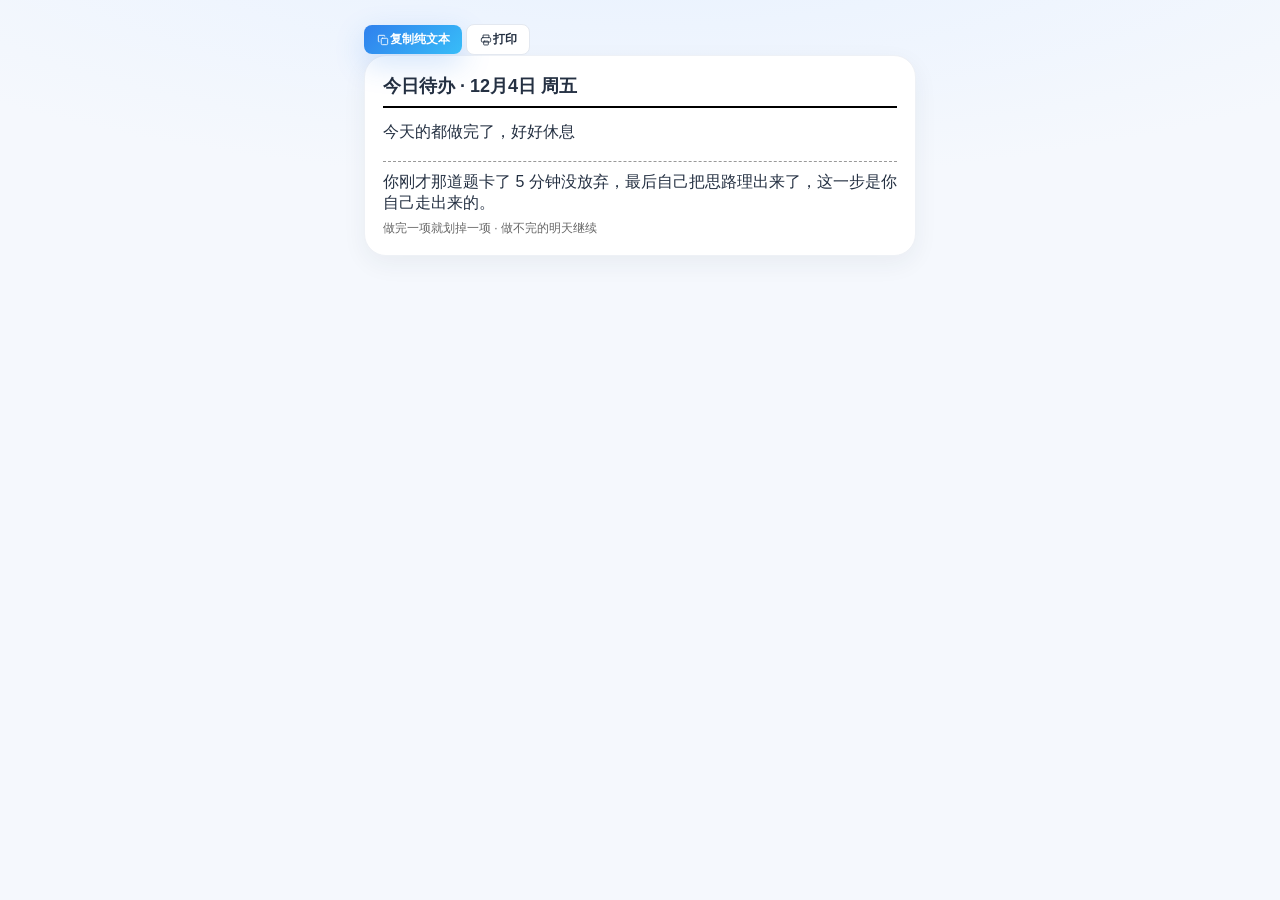
<file: print.html>
<!DOCTYPE html>
<html lang="zh-CN">
<head>
<meta charset="UTF-8">
<meta name="viewport" content="width=device-width, initial-scale=1.0, maximum-scale=1.0, user-scalable=no">
<meta name="theme-color" content="#2f80ed">
<title>今日待办</title>
<link rel="manifest" href="manifest.json">
<link rel="stylesheet" href="css/style.css">
</head>
<body>
<div class="page-container">
  <div class="no-print flex gap-2 mb-3">
    <button class="btn btn-primary btn-sm flex items-center gap-1" onclick="copyText()"><span data-icon="copy" data-icon-size="14"></span> 复制纯文本</button>
    <button class="btn btn-outline btn-sm flex items-center gap-1" onclick="window.print()"><span data-icon="print" data-icon-size="14"></span> 打印</button>
  </div>

  <div class="card print-todo">
    <div style="font-size:18px;font-weight:800;border-bottom:2px solid #000;padding-bottom:8px;margin-bottom:14px;" id="p-title">今日待办</div>
    <div id="p-list"></div>
    <div id="p-choice" style="margin-top:14px;"></div>
    <div style="margin-top:18px;border-top:1px dashed #999;padding-top:10px;" id="p-encourage"></div>
    <div style="margin-top:6px;font-size:12px;color:#666;">做完一项就划掉一项 · 做不完的明天继续</div>
  </div>
</div>
<div id="bottom-nav" style="display:none;"></div>

<script src="js/data/kpoints.js"></script>
<script src="js/store.js"></script>
<script src="js/engine.js"></script>
<script src="js/icons.js"></script>
<script src="js/app.js"></script>
<script>
(function () {
  'use strict';
  const E = J1Engine;
  const date = new URLSearchParams(location.search).get('date') || E.date.today();
  let plain = '';

  function render() {
    document.getElementById('p-title').textContent = '今日待办 · ' + app.formatDate(date);
    const list = (J1Store.todos[date] || []).filter(t => t.status !== 'skipped');
    const pending = list.filter(t => t.status === 'pending' || t.status === 'partial');

    const lines = ['今日待办 · ' + app.formatDate(date), ''];
    const listBox = document.getElementById('p-list');
    if (pending.length === 0) {
      listBox.textContent = '今天的都做完了，好好休息';
      lines.push('今天的都做完了，好好休息');
    } else {
      const items = pending.map(t => {
        const line = '□ ' + t.title + '（约 ' + (t.estMinutes || 15) + ' 分钟）';
        lines.push(line);
        return '<div style="margin:10px 0;">' + line + '</div>';
      });
      listBox.innerHTML = items.join('');
    }

    // A/B/C 顺序（若妈妈在待办页选过组）
    const groups = { A: [], B: [], C: [] };
    pending.forEach(t => { if (t.choiceGroup) groups[t.choiceGroup].push(t.title); });
    const choiceBox = document.getElementById('p-choice');
    let hasChoice = false;
    ['A', 'B', 'C'].forEach(k => { if (groups[k].length) hasChoice = true; });
    if (hasChoice) {
      let html = '<div style="font-weight:700;margin-bottom:6px;">今天的顺序你选：</div>';
      let started = false;
      ['A', 'B', 'C'].forEach(k => {
        if (!groups[k].length) return;
        html += '<div style="margin:4px 0;">' + k + '. ' + groups[k].join('；') + '</div>';
        lines.push((started ? '' : '') + k + '. ' + groups[k].join('；'));
        started = true;
      });
      choiceBox.innerHTML = html;
    }

    // 鼓励语（坚持习惯场景随机，无任何评价与比较）
    const praises = J1Store.praiseLibrary.filter(p => p.scene === 'habit' || p.scene === 'hard_task');
    const p = praises.length ? praises[Math.floor(Math.random() * praises.length)] : null;
    const text = p ? p.text : '每天坐下来的这 15 分钟，都算数。';
    document.getElementById('p-encourage').textContent = text;
    lines.push('', text);

    plain = lines.join('\n');
  }

  window.copyText = function () {
    app.copyText(plain).then(ok => app.toast(ok ? '已复制' : '复制失败'));
  };

  document.addEventListener('DOMContentLoaded', function () {
    if (window.J1Icons) J1Icons.hydrate();
    try { render(); } catch (e) { console.error(e); }
  });
})();
</script>
</body>
</html>
</file>
<file: css/style.css>
/* ============================================================
 * 初一学习工作台 - 全局样式
 * 沿用「暑假学习管家 v24」清爽蓝青令牌体系（非东鹏 --dp-*）
 * 配合 Tailwind CDN 使用，补充自定义组件样式
 * ============================================================ */

/* -------- 设计令牌（清爽干净配色） -------- */
:root {
  --brand: #2f80ed;
  --brand-dark: #1f6fe0;
  --brand-light: #5b9bff;
  --brand-cyan: #38bdf8;
  --brand-soft: #eaf2ff;
  --grad-brand: linear-gradient(135deg, #2f80ed 0%, #38bdf8 100%);

  --bg: #f5f8fd;
  --surface: #ffffff;
  --surface-2: #fbfcfe;

  --text: #243042;
  --text-strong: #1a2433;
  --muted: #8b97a8;

  --border: #eef1f6;
  --border-strong: #e3e8f0;

  --success: #22c55e;
  --success-soft: #eafaf0;
  --warning: #f59e0b;
  --warning-soft: #fff7e6;
  --danger: #ef4444;
  --danger-soft: #fdecec;

  --radius-card: 22px;
  --radius-sm: 14px;
  --radius-pill: 999px;

  --shadow-sm: 0 2px 8px rgba(31, 45, 61, 0.05);
  --shadow-card: 0 8px 24px rgba(31, 45, 61, 0.06);
  --shadow-float: 0 10px 30px rgba(47, 128, 237, 0.22);
}

/* -------- 基础重置 -------- */
* {
  -webkit-tap-highlight-color: transparent;
  box-sizing: border-box;
}

html { scroll-behavior: smooth; }

body {
  font-family: -apple-system, BlinkMacSystemFont, 'Segoe UI', 'PingFang SC',
    'Hiragino Sans GB', 'Microsoft YaHei', sans-serif;
  background:
    radial-gradient(130% 55% at 50% -10%, #e7f1ff 0%, rgba(231, 241, 255, 0) 55%),
    var(--bg);
  background-attachment: fixed;
  color: var(--text);
  margin: 0;
  padding: 0;
  overscroll-behavior-y: contain;
  -webkit-font-smoothing: antialiased;
}

/* -------- 底部导航栏 -------- */
.bottom-nav {
  position: fixed;
  bottom: 0;
  left: 0;
  right: 0;
  background: rgba(255, 255, 255, 0.86);
  backdrop-filter: saturate(180%) blur(12px);
  -webkit-backdrop-filter: saturate(180%) blur(12px);
  border-top: 1px solid var(--border);
  display: flex;
  justify-content: space-around;
  align-items: center;
  height: 58px;
  z-index: 100;
  box-shadow: 0 -4px 18px rgba(31, 45, 61, 0.06);
}

.bottom-nav a {
  display: flex;
  flex-direction: column;
  align-items: center;
  justify-content: center;
  flex: 1;
  height: 100%;
  text-decoration: none;
  color: #b3bccb;
  font-size: 11px;
  gap: 2px;
  transition: color 0.2s, transform 0.15s;
}

.bottom-nav a.active { color: var(--brand); font-weight: 600; }
.bottom-nav a .nav-icon { font-size: 20px; line-height: 1; }

/* -------- 线性 SVG 图标（v2 去 emoji） -------- */
.nav-icon svg, .quick-icon svg { display: inline-block; }
.badge-icon svg { display: block; margin: 0 auto; }
.empty-icon svg { display: block; margin: 0 auto 12px; }
.del-btn svg { display: block; }
.card-title svg { opacity: 0.85; }
[data-icon] { display: inline-flex; align-items: center; justify-content: center; }

/* -------- 页面容器 -------- */
.page-container {
  max-width: 600px;
  margin: 0 auto;
  padding: 16px;
  padding-bottom: 76px;
  min-height: 100vh;
}

/* -------- 卡片 -------- */
.card {
  background: var(--surface);
  border-radius: var(--radius-card);
  padding: 18px;
  border: 1px solid var(--border);
  box-shadow: var(--shadow-card);
  margin-bottom: 14px;
}

.card-tap { cursor: pointer; transition: transform 0.15s, box-shadow 0.2s; }
.card-tap:active { transform: scale(0.98); }
.card-tap:hover { box-shadow: var(--shadow-sm); }

.card-title {
  font-size: 15px;
  font-weight: 700;
  color: var(--text-strong);
  display: flex;
  align-items: center;
  justify-content: space-between;
  margin-bottom: 10px;
}

/* -------- 孩子概况卡 -------- */
.child-card {
  border-radius: var(--radius-card);
  padding: 18px;
  margin-bottom: 14px;
  position: relative;
  overflow: hidden;
  border: 1px solid #d6e8ff;
  box-shadow: var(--shadow-card);
  background: linear-gradient(135deg, #eaf3ff 0%, #f8fbff 100%);
  display: flex;
  align-items: center;
  gap: 14px;
}

/* -------- 进度环 -------- */
.progress-ring { width: 60px; height: 60px; position: relative; }
.progress-ring svg { transform: rotate(-90deg); }
.progress-ring .progress-bg { stroke: var(--border-strong); }
.progress-ring .progress-fill { transition: stroke-dashoffset 0.5s ease; }
.progress-ring .progress-text {
  position: absolute;
  top: 50%;
  left: 50%;
  transform: translate(-50%, -50%);
  font-size: 14px;
  font-weight: 700;
}

/* -------- 水平进度条 -------- */
.progress-track {
  background: #e8eef7;
  border-radius: 999px;
  height: 8px;
  overflow: hidden;
  flex: 1;
}

.progress-fill {
  height: 100%;
  border-radius: 999px;
  background: var(--grad-brand);
  transition: width 0.4s ease;
}

.progress-fill.green { background: var(--success); }
.progress-fill.yellow { background: var(--warning); }
.progress-fill.red { background: var(--danger); }

/* -------- 三仪表宫格 -------- */
.meter-grid {
  display: grid;
  grid-template-columns: repeat(3, 1fr);
  gap: 10px;
}

.meter-cell {
  background: var(--surface-2);
  border: 1px solid var(--border);
  border-radius: var(--radius-sm);
  padding: 12px 8px;
  text-align: center;
}

.meter-cell .meter-num {
  font-size: 22px;
  font-weight: 800;
  line-height: 1.2;
}

.meter-cell .meter-label {
  font-size: 11px;
  color: var(--muted);
  margin-top: 2px;
}

.meter-cell.good .meter-num { color: var(--success); }
.meter-cell.warn .meter-num { color: var(--warning); }
.meter-cell.bad .meter-num { color: var(--danger); }

/* -------- 任务项 -------- */
.task-item {
  display: flex;
  align-items: center;
  padding: 13px 14px;
  border-radius: var(--radius-sm);
  margin-bottom: 10px;
  background: var(--surface);
  border: 1px solid var(--border);
  transition: background 0.2s, box-shadow 0.2s, transform 0.12s;
}

.task-item:active { transform: scale(0.992); }
.task-item.completed { background: var(--success-soft); border-color: #cdeed6; opacity: 0.85; }
.task-item.partial { background: var(--warning-soft); border-color: #f6e2bd; }
.task-item.skipped { background: var(--danger-soft); opacity: 0.6; }
.task-item.carry-over { border-left: 3px solid var(--warning); }

/* -------- 停滞卡 -------- */
.stagnant-card {
  border: 1.5px solid #f5c2c2;
  background: var(--danger-soft);
  border-radius: var(--radius-sm);
  padding: 12px 14px;
  margin-bottom: 10px;
}

.stagnant-card .stagnant-title {
  color: #991b1b;
  font-weight: 700;
  font-size: 13px;
  margin-bottom: 8px;
}

.stagnant-actions { display: flex; flex-wrap: wrap; gap: 6px; }

/* -------- 复选框 -------- */
.task-checkbox {
  width: 28px;
  height: 28px;
  border-radius: 50%;
  border: 2px solid #d8e0ec;
  display: flex;
  align-items: center;
  justify-content: center;
  flex-shrink: 0;
  margin-right: 12px;
  cursor: pointer;
  transition: all 0.2s;
  background: var(--surface);
  font-size: 14px;
  color: #fff;
}

.task-checkbox.checked { background: var(--success); border-color: var(--success); }
.task-checkbox.partial { background: var(--warning); border-color: var(--warning); }

/* -------- 标签 -------- */
.tag {
  display: inline-block;
  padding: 2px 8px;
  border-radius: 10px;
  font-size: 11px;
  font-weight: 500;
  line-height: 1.5;
  white-space: nowrap;
}

.tag-math { background: #dbeafe; color: #1e40af; }
.tag-chinese { background: #fef3c7; color: #92400e; }
.tag-english { background: #dcfce7; color: #166534; }
.tag-history { background: #ede9fe; color: #5b21b6; }
.tag-politics { background: #fce7f3; color: #9d174d; }
.tag-biology { background: #dcfce7; color: #14532d; }
.tag-geography { background: #e0f2fe; color: #075985; }
.tag-other { background: #f3e8ff; color: #6b21a8; }
.tag-hard { background: #fee2e2; color: #991b1b; }
.tag-carry { background: #fff7e6; color: #92400e; }
.tag-review { background: #e0e7ff; color: #3730a3; }
.tag-cause { background: #fce7f3; color: #9d174d; }
.tag-soft { background: #f1f5f9; color: #475569; }

/* -------- 筛选 chips -------- */
.chip {
  display: inline-flex;
  align-items: center;
  padding: 5px 12px;
  border-radius: 999px;
  border: 1.5px solid var(--border-strong);
  background: var(--surface);
  font-size: 12px;
  color: var(--text);
  cursor: pointer;
  white-space: nowrap;
  transition: all 0.15s;
  flex-shrink: 0;
}

.chip.active {
  border-color: var(--brand);
  background: var(--brand-soft);
  color: var(--brand);
  font-weight: 600;
}

.chip-row { display: flex; gap: 8px; }

/* -------- 按钮 -------- */
.btn {
  display: inline-flex;
  align-items: center;
  justify-content: center;
  padding: 10px 20px;
  border-radius: 10px;
  font-size: 14px;
  font-weight: 600;
  border: none;
  cursor: pointer;
  transition: all 0.2s;
  text-decoration: none;
}

.btn-primary { background: var(--grad-brand); color: #fff; box-shadow: var(--shadow-float); }
.btn-primary:active { background: var(--brand-dark); box-shadow: 0 6px 18px rgba(47, 128, 237, 0.28); }
.btn-success { background: var(--success); color: #fff; }
.btn-warning { background: var(--warning); color: #fff; }
.btn-danger { background: #ef4444; color: #fff; }
.btn-danger:active { background: #dc2626; }
.btn-outline { background: var(--surface); border: 1px solid var(--border-strong); color: var(--text); }
.btn-sm { padding: 6px 12px; font-size: 12px; border-radius: 8px; }
.btn-ghost { background: var(--brand-soft); color: var(--brand); }

.del-btn {
  border: none;
  background: transparent;
  font-size: 18px;
  line-height: 1;
  padding: 6px 8px;
  border-radius: 8px;
  cursor: pointer;
  opacity: 0.55;
  transition: all 0.15s;
}

.del-btn:active { opacity: 1; background: #fee2e2; }

/* -------- 快捷入口宫格 -------- */
.quick-grid {
  display: grid;
  grid-template-columns: repeat(3, 1fr);
  gap: 10px;
}

.quick-item {
  background: var(--surface);
  border: 1px solid var(--border);
  border-radius: var(--radius-sm);
  padding: 12px 6px;
  text-align: center;
  text-decoration: none;
  color: var(--text);
  font-size: 12px;
  cursor: pointer;
  transition: transform 0.12s;
}

.quick-item:active { transform: scale(0.95); }
.quick-item .quick-icon { font-size: 22px; display: block; margin-bottom: 4px; }

/* -------- 浮动按钮 -------- */
.fab {
  position: fixed;
  right: 20px;
  bottom: 76px;
  width: 56px;
  height: 56px;
  border-radius: 50%;
  background: var(--grad-brand);
  color: #fff;
  border: none;
  font-size: 28px;
  font-weight: 300;
  line-height: 1;
  box-shadow: var(--shadow-float);
  z-index: 90;
  display: flex;
  align-items: center;
  justify-content: center;
  cursor: pointer;
  transition: transform 0.15s;
}

.fab:active { transform: scale(0.92); }

/* -------- 表单 -------- */
.form-input {
  width: 100%;
  padding: 10px 12px;
  border: 1px solid #e2e8f0;
  border-radius: 10px;
  font-size: 14px;
  background: #fff;
  margin-top: 4px;
}

.form-input:focus {
  outline: none;
  border-color: var(--brand);
  box-shadow: 0 0 0 3px rgba(47, 128, 237, 0.12);
}

.form-label {
  font-size: 12px;
  color: var(--muted);
  font-weight: 600;
  margin-top: 12px;
  display: block;
}

.form-row { display: flex; gap: 10px; }
.form-row > * { flex: 1; }

.modal-overlay {
  position: fixed;
  inset: 0;
  background: rgba(0, 0, 0, 0.5);
  z-index: 200;
  display: none;
  align-items: flex-end;
  justify-content: center;
}

.modal-overlay.active { display: flex; }

.modal-content {
  background: #fff;
  border-radius: 20px 20px 0 0;
  width: 100%;
  max-width: 600px;
  max-height: 82vh;
  overflow-y: auto;
  padding: 20px;
  animation: slideUp 0.3s ease;
}

@keyframes slideUp {
  from { transform: translateY(100%); }
  to { transform: translateY(0); }
}

/* -------- 层级树（月目标→周→日） -------- */
.level-tree { padding-left: 0; }

.level-node {
  border-left: 2px solid var(--border-strong);
  padding: 6px 0 6px 14px;
  margin-left: 10px;
}

.level-node.child { margin-left: 24px; border-left-color: #d3e3fa; }
.level-node.grandchild { margin-left: 38px; border-left-color: #e4edfa; }

.level-node .level-head {
  display: flex;
  align-items: center;
  gap: 8px;
  flex-wrap: wrap;
  font-size: 13px;
}

.level-node .level-contribution {
  font-size: 11px;
  color: var(--muted);
}

/* -------- 知识点点亮地图（星轨） -------- */
.star-track {
  display: flex;
  align-items: center;
  gap: 2px;
  overflow-x: auto;
  padding: 10px 4px;
  scrollbar-width: none;
}

.star-track::-webkit-scrollbar { display: none; }

.star-node {
  width: 34px;
  height: 34px;
  border-radius: 50%;
  display: flex;
  align-items: center;
  justify-content: center;
  font-size: 16px;
  flex-shrink: 0;
  border: 2px solid var(--border-strong);
  background: #f1f5f9;
  cursor: pointer;
  position: relative;
}

.star-node.lit {
  background: linear-gradient(135deg, #fef9c3, #fde68a);
  border-color: #f59e0b;
  box-shadow: 0 0 10px rgba(245, 158, 11, 0.45);
  animation: litPop 0.5s ease;
}

.star-node.learning {
  background: var(--brand-soft);
  border-color: var(--brand-light);
}

@keyframes litPop {
  0% { transform: scale(0.6); }
  60% { transform: scale(1.2); }
  100% { transform: scale(1); }
}

/* -------- 话术卡 -------- */
.praise-card {
  background: linear-gradient(135deg, #f0fdf9 0%, #f8fffe 100%);
  border: 1px solid #ccf3ea;
  border-radius: var(--radius-sm);
  padding: 12px 14px;
  margin-bottom: 10px;
  font-size: 13px;
  line-height: 1.6;
}

/* -------- 徽章 -------- */
.badge-item {
  text-align: center;
  padding: 10px 4px;
  border-radius: var(--radius-sm);
  background: var(--surface-2);
  border: 1px solid var(--border);
}

.badge-item .badge-icon { font-size: 26px; }
.badge-item .badge-name { font-size: 11px; margin-top: 4px; }
.badge-item.locked { opacity: 0.45; filter: grayscale(1); }

/* -------- 打卡格子 -------- */
.checkin-grid {
  display: grid;
  grid-template-columns: repeat(7, 1fr);
  gap: 5px;
}

.checkin-cell {
  aspect-ratio: 1;
  border-radius: 6px;
  background: #eef1f6;
}

.checkin-cell.on {
  background: var(--grad-brand);
}

/* -------- 时间线 -------- */
.timeline { position: relative; padding-left: 24px; }
.timeline::before {
  content: '';
  position: absolute;
  left: 8px;
  top: 0;
  bottom: 0;
  width: 2px;
  background: #e2e8f0;
}

.timeline-item { position: relative; padding-bottom: 16px; }
.timeline-item::before {
  content: '';
  position: absolute;
  left: -20px;
  top: 4px;
  width: 12px;
  height: 12px;
  border-radius: 50%;
  background: var(--brand);
  border: 2px solid #fff;
  box-shadow: 0 0 0 2px var(--brand);
}

.timeline-item.completed::before { background: #22c55e; box-shadow: 0 0 0 2px #22c55e; }

/* -------- 选择建议（A/B/C 自选） -------- */
.suggestion-option {
  border: 2px solid #e2e8f0;
  border-radius: 12px;
  padding: 14px;
  margin-bottom: 8px;
  cursor: pointer;
  transition: all 0.2s;
  background: var(--surface);
}

.suggestion-option:active { border-color: var(--brand); background: #eff6ff; }
.suggestion-option.selected { border-color: var(--brand); background: var(--brand-soft); }

/* -------- 需关注项 -------- */
.attention-item {
  display: flex;
  align-items: center;
  justify-content: space-between;
  gap: 10px;
  padding: 10px 12px;
  border-radius: 10px;
  background: var(--warning-soft);
  border: 1px solid #f6e2bd;
  margin-bottom: 8px;
  font-size: 13px;
}

.attention-item.danger {
  background: var(--danger-soft);
  border-color: #f5c2c2;
}

/* -------- 空状态 -------- */
.empty-state { text-align: center; padding: 40px 20px; color: #a0aec0; }
.empty-state .empty-icon { font-size: 48px; margin-bottom: 12px; }

/* -------- 吸顶头部 -------- */
.sticky-header {
  position: sticky;
  top: 0;
  z-index: 50;
  background: rgba(245, 248, 253, 0.9);
  backdrop-filter: saturate(180%) blur(10px);
  -webkit-backdrop-filter: saturate(180%) blur(10px);
  padding: 16px 0 12px;
  margin-bottom: 4px;
  border-bottom: 1px solid var(--border);
}

/* -------- 横向滚动 -------- */
.scroll-x {
  overflow-x: auto;
  -webkit-overflow-scrolling: touch;
  scrollbar-width: none;
}

.scroll-x::-webkit-scrollbar { display: none; }

/* -------- 动画 -------- */
@keyframes fadeIn {
  from { opacity: 0; transform: translateY(10px); }
  to { opacity: 1; transform: translateY(0); }
}

.fade-in { animation: fadeIn 0.3s ease; }

/* -------- 番茄钟 -------- */
.pomodoro {
  text-align: center;
  padding: 16px;
}

.pomodoro .pomo-time {
  font-size: 44px;
  font-weight: 800;
  font-variant-numeric: tabular-nums;
  background: var(--grad-brand);
  -webkit-background-clip: text;
  -webkit-text-fill-color: transparent;
  background-clip: text;
  line-height: 1.1;
}

/* -------- 响应式 -------- */
@media (min-width: 640px) {
  .page-container { padding: 24px; }
}

/* -------- 打印（孩子今日待办） -------- */
@media print {
  .bottom-nav, .no-print, .fab, .sticky-header { display: none !important; }
  body {
    background: #fff !important;
    color: #000 !important;
  }
  .page-container {
    max-width: 100%;
    padding: 0;
  }
  .card {
    box-shadow: none !important;
    border: none !important;
    padding: 4px 0 !important;
  }
  .print-todo {
    font-size: 14pt;
    color: #000;
    line-height: 2;
    border: none;
    background: #fff;
    margin: 0;
    padding: 0;
  }
}
</file>
